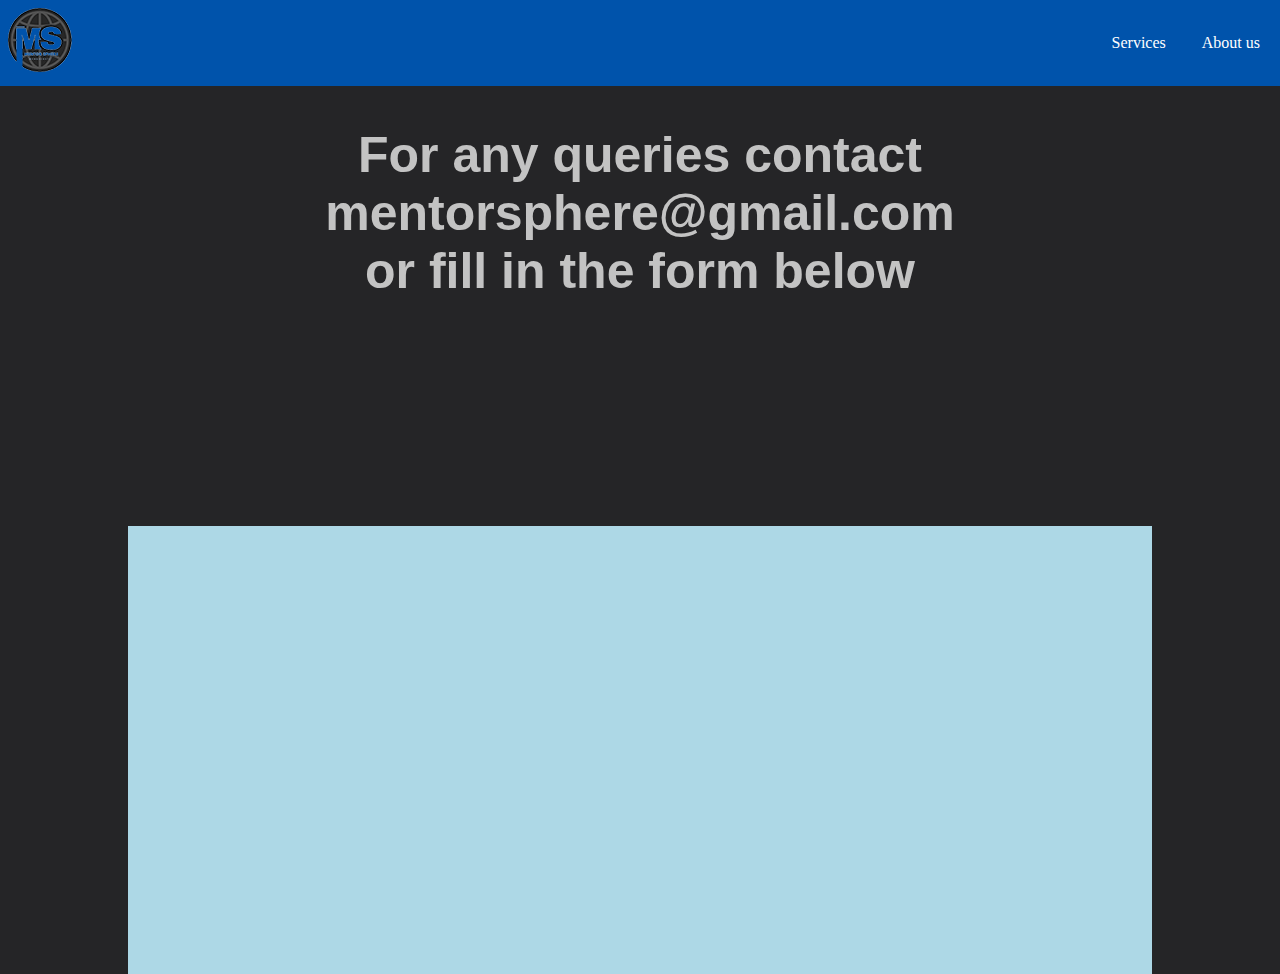
<file: contact.html>
<!DOCTYPE html>
<html lang="en">
<head>
    <meta charset="UTF-8">
    <meta name="viewport" content="width=device-width, initial-scale=1.0">
    <link rel="stylesheet" href="contact.css">
    <link rel="preconnect" href="https://fonts.googleapis.com">
    <link rel="preconnect" href="https://fonts.gstatic.com" crossorigin>
    <link href="https://fonts.googleapis.com/css2?family=Afacad+Flux:wght@100..1000&family=Oswald:wght@200..700&display=swap">
    <title>Contact us</title>
</head>
<body>
    <nav class="navbar">
        <div class="brand-title"><a href="index.html"><img src="images/MentorSphereLogoSmall.png" id="icon" alt="logo" width="100%"></a></div>
        <a href="#" class="toggle-button">
            <img src="images/hamburger.svg" alt="Menu" class="hamburger-icon">
            <img src="images/close.svg" alt="Close" class="close-icon">
        </a>
        <div class="navbar-links">
            <ul>
                <li><a href="index.html">Services</a></li>
                <li><a href="index.html">About us</a></li>

            </ul>
        </div>
    </nav>


        <!-- <img src="images/rishabNarayantutor.png"class="image-container" alt="Background Image"> -->
        <h1 class="textforform">For any queries contact<br> mentorsphere@gmail.com <br> or fill in the form below</h1> 
        <div data-tf-live="01J9Y7PG0N93BAVZEVD047Y370" id="typeform"></div>


        <script src="//embed.typeform.com/next/embed.js"></script>
        <script src="contact.js"></script>    
    </body>
</html>
</file>
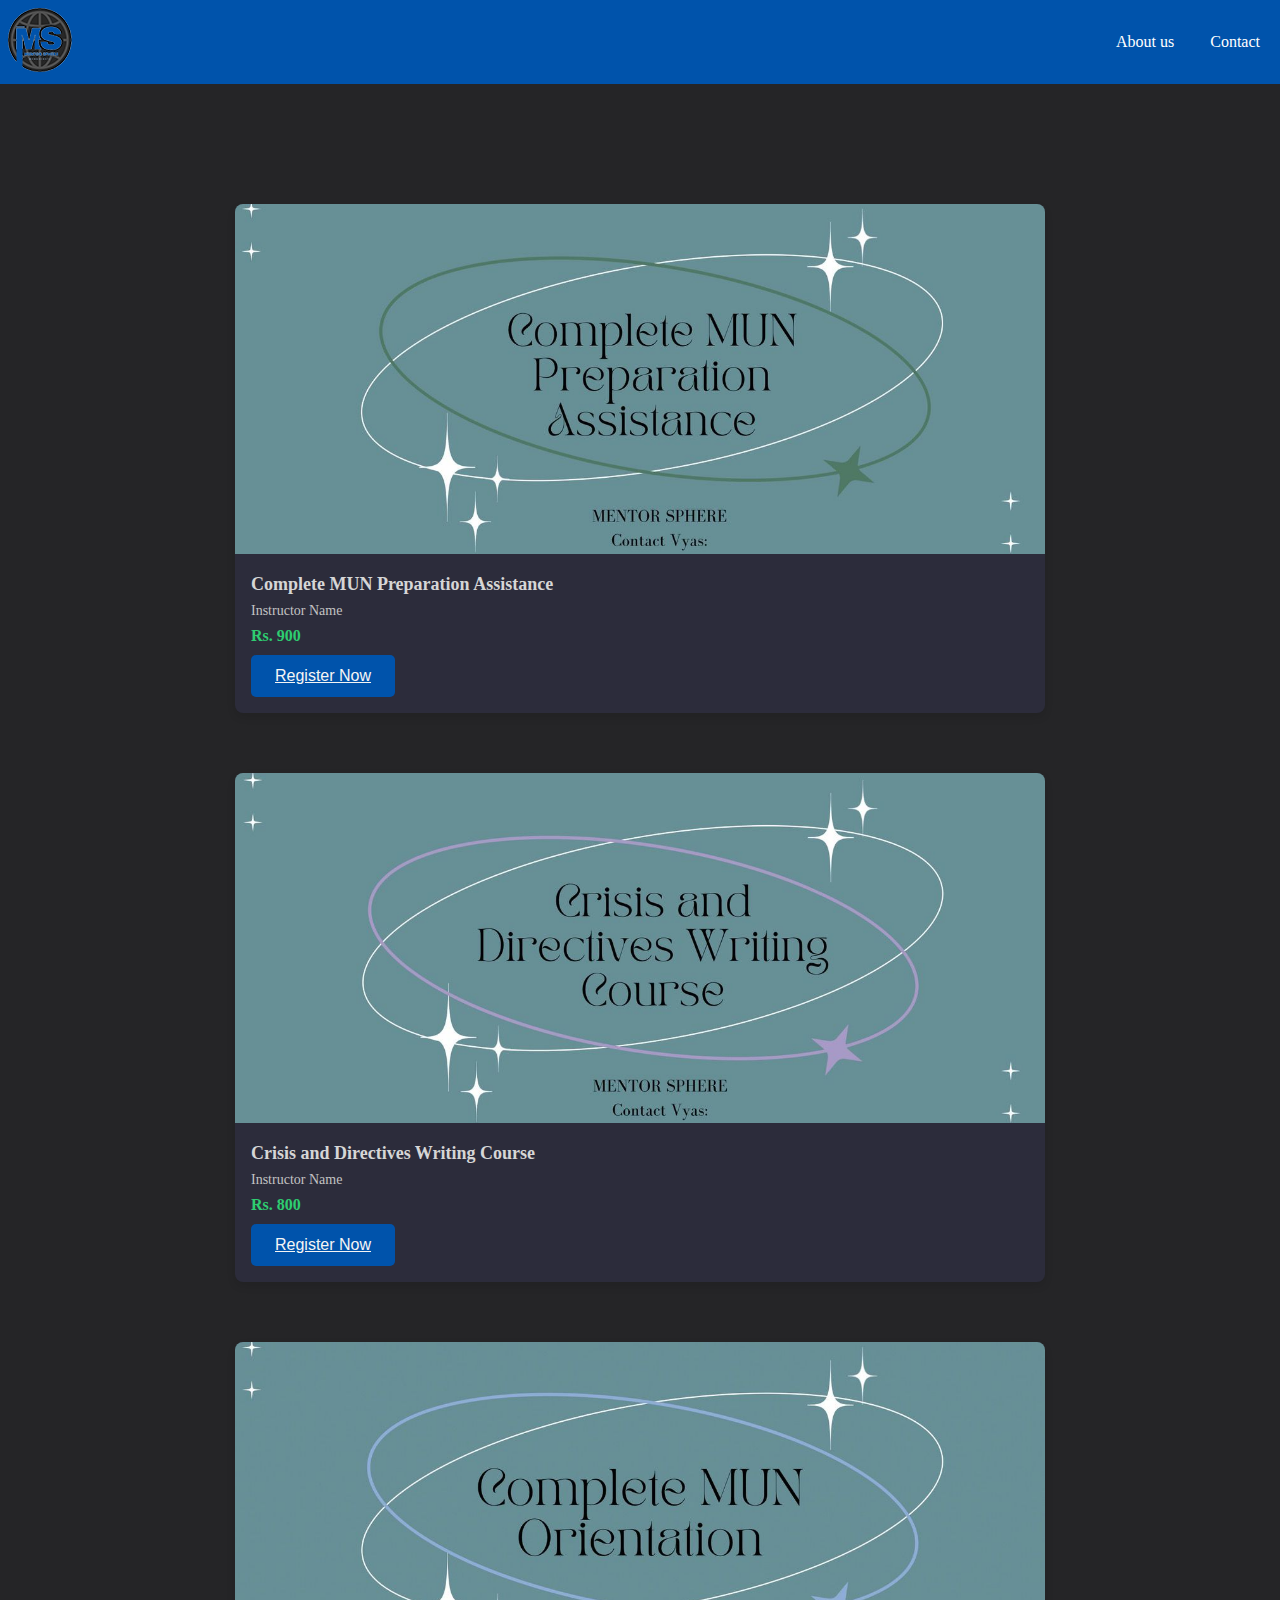
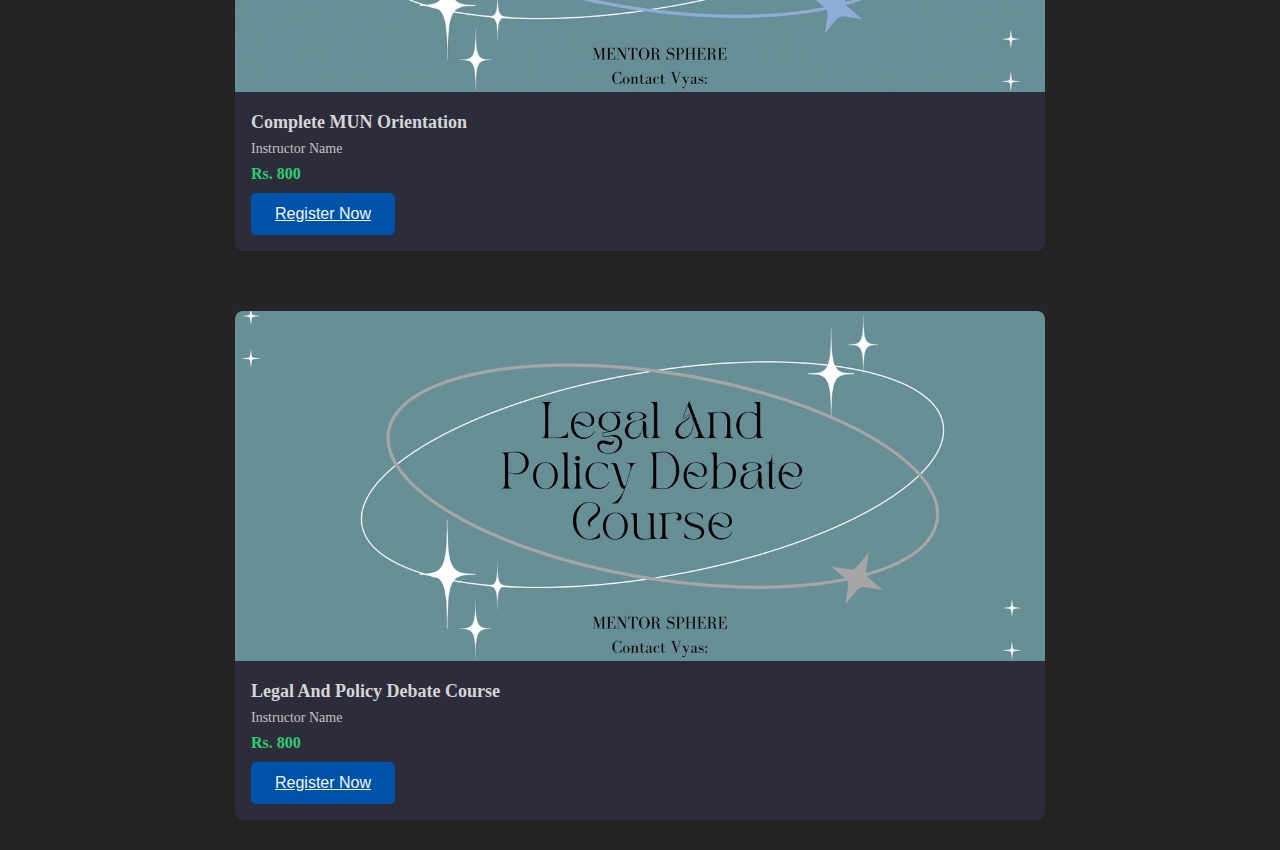
<file: services.html>
<!DOCTYPE html>
<html lang="en">

<head>
    <meta charset="UTF-8">
    <meta name="viewport" content="width=device-width, initial-scale=1.0">
    <title>Services</title>
    <link rel="stylesheet" href="services.css">
</head>

<body>
    <nav class="navbar">
        <div class="brand-title"><a href="index.html"><img src="images/MentorSphereLogoSmall.png" id="icon" alt="logo" width="100%"></a></div>

        <a href="#" class="toggle-button">
            <img src="images/hamburger.svg" alt="Menu" class="hamburger-icon">
            <img src="images/close.svg" alt="Close" class="close-icon">
        </a>
        <div class="navbar-links">
            <ul>
                <li><a href="index.html">About us</a></li>
                <li><a href="contact.html">Contact</a></li>
            </ul>
        </div>
    </nav>
    <div class="allcards">

        <div class="course-card">
            <img src="images/copletemunprep.jpg" alt="Course Image" class="course-image">
            <div class="course-details">
                <h3 class="course-title">Complete MUN Preparation Assistance</h3>
                <p class="instructor-name">Instructor Name</p>

                <p class="course-price">Rs. 900</p>
                <button><a
                        href="https://docs.google.com/forms/d/e/1FAIpQLSf_dbDM18r_sVR28L8rJdxO4xiPmST9qbaUQd5px73QeDXvpA/viewform?usp=sf_link ">Register
                        Now</a></button>
            </div>
        </div>

        <div class="course-card">
            <img src="images/DirectiveWriting.jpg" alt="Course Image" class="course-image">
            <div class="course-details">
                <h3 class="course-title">Crisis and Directives Writing Course</h3>
                <p class="instructor-name">Instructor Name</p>

                <p class="course-price">Rs. 800</p>
                <button><a
                        href="https://docs.google.com/forms/d/e/1FAIpQLSf_dbDM18r_sVR28L8rJdxO4xiPmST9qbaUQd5px73QeDXvpA/viewform?usp=sf_link ">Register
                        Now</a></button>

            </div>
        </div>


        <div class="course-card">
            <img src="images/completemun.jpg" alt="Course Image" class="course-image">
            <div class="course-details">
                <h3 class="course-title">Complete MUN Orientation</h3>
                <p class="instructor-name">Instructor Name</p>

                <p class="course-price">Rs. 800</p>
                <button><a
                        href="https://docs.google.com/forms/d/e/1FAIpQLSf_dbDM18r_sVR28L8rJdxO4xiPmST9qbaUQd5px73QeDXvpA/viewform?usp=sf_link k">Register
                        Now</a></button>

            </div>
        </div>

        <div class="course-card">
            <img src="images/legalandpolicy.jpg" alt="Course Image" class="course-image">
            <div class="course-details">
                <h3 class="course-title">Legal And Policy Debate Course</h3>
                <p class="instructor-name">Instructor Name</p>
                <p class="course-price">Rs. 800</p>
                <button><a
                        href="https://docs.google.com/forms/d/e/1FAIpQLSf_dbDM18r_sVR28L8rJdxO4xiPmST9qbaUQd5px73QeDXvpA/viewform?usp=sf_link ">Register
                        Now</a></button>

            </div>
        </div>
    </div>
    <script src="services.js"></script>
</body>

</html>
</file>
<file: contact.css>
:root{
    --blue-accent: #00ffff;
    --pink-accent: #ff1c8e;
    --yello-accent: #FFDD00;
    --green-accent: #39FF14;
    --red-accent: #FF3B30;
    --darkblue-accent: #0053ab;
    --main-text:rgb(214, 214, 214);
    --co-main-text:rgb(195, 195, 195);

}
*{
    margin: 0;
    padding: 0;
}
body{
    background-color: rgb(37, 37, 39);
}


::-webkit-scrollbar{
    width: 0.8em;
}
::-webkit-scrollbar-track{
    background: rgb(37, 37, 39);
    margin-block: 0.1em;
    border-radius: 20px;
}
::-webkit-scrollbar-thumb{
    background:black ;
    border-radius: 100px;
}


.navbar {
    display: flex;
    justify-content: space-between;
    align-items: center;
    background-color: var(--darkblue-accent);
    color: white;
    width: 100vw
}

h1{
    margin: 20px;
}

.brand-title {
    font-size: 1.5rem;
}

.navbar-links {
    display: flex;
    align-items: center;
    
}

.navbar-links ul {
    display: flex;
    list-style: none;
}

.navbar-links li {
    margin-left: 1rem;
}

.navbar-links a {
    color: white;
    text-decoration: none;
    font-size: 1rem;
    margin-right: 20px;

}

/* Hamburger menu styles */
.toggle-button {
    display: none;
    cursor: pointer;
}

.toggle-button img {
    width: 25px;
    height: 25px;
    display: none; /* Initially hide both icons */
}

/* Display the hamburger icon by default */
.toggle-button .hamburger-icon {
    display: block;
}
.image-container{
    z-index: -1;
    height: 100vh;
}



#typeform {
    width: 80vw; /* Set a fixed width */
    height: 35vw; /* Set a fixed height */
    background-color: lightblue;
    position: absolute; /* Set absolute positioning */
    top: 50%; /* Center vertically */
    left: 50%; /* Center horizontally */
    transform: translate(-50%, -50%); /* Shift it back by half its own width and height */
    margin-top: 300px;
    margin-bottom: 200px;

}

h1{
color: var(--co-main-text);
text-align: center ;
margin: 40px;
font-size: clamp(1.5rem, 50px, 4rem);
font-family: "Afacad Flux", sans-serif;
}

@media (max-width:600px){



    .navbar-links {
        display: none;
        flex-direction: column;
        width: 100%;
    }

    .navbar-links ul {
        flex-direction: column;
        width: 100%;
        padding: 0;
    }

    .navbar-links li {
        width: 100%;
        text-align: center;
        margin: 1rem 0;
    }

    .toggle-button {
        display: block;
    }

    /* Show the close icon when the navbar has the 'active' class */
    .navbar.active .toggle-button .hamburger-icon {
        display: none;
    }

    .navbar.active .toggle-button .close-icon {
        display: block;
    }

    .navbar.active .navbar-links {
        display: flex;
    }

    h1{
        margin-top: 40px;
    }

    #typeform{
        width: 80vw;
    }

}
</file>
<file: services.css>
/* Reset default margin and padding */
* {
    margin: 0;
    padding: 0;
    box-sizing: border-box;
}

:root{
    --blue-accent: #00ffff;
    --pink-accent: #ff1c8e;
    --yello-accent: #FFDD00;
    --green-accent: #39FF14;
    --red-accent: #FF3B30;
    --darkblue-accent: #0053ab;
    --main-text:rgb(214, 214, 214);
    --co-main-text:rgb(195, 195, 195);

}

body{
    background-color: rgb(37, 37, 39);
}


::-webkit-scrollbar{
    width: 0.8em;
}
::-webkit-scrollbar-track{
    background: rgb(37, 37, 39);
    margin-block: 0.1em;
    border-radius: 20px;
}
::-webkit-scrollbar-thumb{
    background:black ;
    border-radius: 100px;
}

/* Basic styles for the navbar */
.navbar {
    display: flex;
    justify-content: space-between;
    align-items: center;
    background-color: #0053ab;
    color: white;
}
.navbar-links {
    display: flex;
    align-items: center;
}

.navbar-links ul {
    display: flex;
    list-style: none;
}

.navbar-links li {
    margin-left: 1rem;
}

.navbar-links a {
    color: white;
    text-decoration: none;
    font-size: 1rem;
    margin-right: 20px;

}

/* Hamburger menu styles */
.toggle-button {
    display: none;
    cursor: pointer;
}
img{
    width: 100%;
}

.toggle-button img {
    width: 25px;
    height: 25px;
    display: none; /* Initially hide both icons */
}

/* Display the hamburger icon by default */
.toggle-button .hamburger-icon {
    display: block;
}

.allcards{
    margin-top: 90px;
    display: flex;
    flex-direction: column;
    justify-content: center;
    align-items: center;
}

.course-card {
    background-color: rgb(44, 44, 59);
    border-radius: 8px;
    overflow: hidden;
    width: 90vh;
    box-shadow: 0 4px 8px rgba(0, 0, 0, 0.1);
    transition: transform 0.3s;
    margin: 30px;
    
    
}

.course-card:hover {
    transform: scale(1.02);
    border: 1px solid var(--yello-accent);
}

/* Course Image */
.course-image {
    width: 100%;
    height: 350px;
    object-fit: cover;
}

/* Course Details */
.course-details {
    padding: 16px;
}

.course-title {
    font-size: 18px;
    font-weight: bold;
    margin: 0;
    color: var(--main-text);
}

.instructor-name {
    font-size: 14px;
    color: var(--co-main-text);
    margin: 8px 0;
}

/* Course Rating */
.course-rating {
    font-size: 14px;
    color: #f39c12;
    margin-bottom: 8px;
}

/* Course Price */
.course-price {
    font-size: 16px;
    font-weight: bold;
    color: #2ecc71;
}

button{
    margin-top: 10px;
    background-color: var(--darkblue-accent); /* Flat color */
    border: none; /* No border */
    color: white; /* White text for contrast */
    padding: 12px 24px; /* Add some padding */
    text-align: center; /* Center text */
    text-decoration: none; /* No underline */
    display: inline-block; /* Make it inline */
    font-size: 16px; /* Set font size */
    cursor: pointer; /* Pointer cursor on hover */
    border-radius: 5px; /* Slightly rounded corners */
    transition: background-color 0.3s ease, box-shadow 0.3s ease; /* Smooth transition */
}
button>a{
    color: whitesmoke;
}

button:hover {
    background-color: var(--darkblue-accent); /* Darker shade on hover */
    box-shadow: 0 0 10px #007BFF, 0 0 20px var(--blue-accent), 0 0 30px var(--blue-accent); /* Glowing effect */
}

/* Responsive styles */
@media (max-width: 600px) {
    .navbar-links {
        display: none;
        flex-direction: column;
        width: 100%;
    }

    .navbar-links ul {
        flex-direction: column;
        width: 100%;
        padding: 0;
    }

    .navbar-links li {
        width: 100%;
        text-align: center;
        margin: 1rem 0;
    }

    .toggle-button {
        display: block;
    }

    /* Show the close icon when the navbar has the 'active' class */
    .navbar.active .toggle-button .hamburger-icon {
        display: none;
    }

    .navbar.active .toggle-button .close-icon {
        display: block;
    }

    .navbar.active .navbar-links {
        display: flex;
    }

    .course-card {
        width: 90%;
    }
}
</file>
